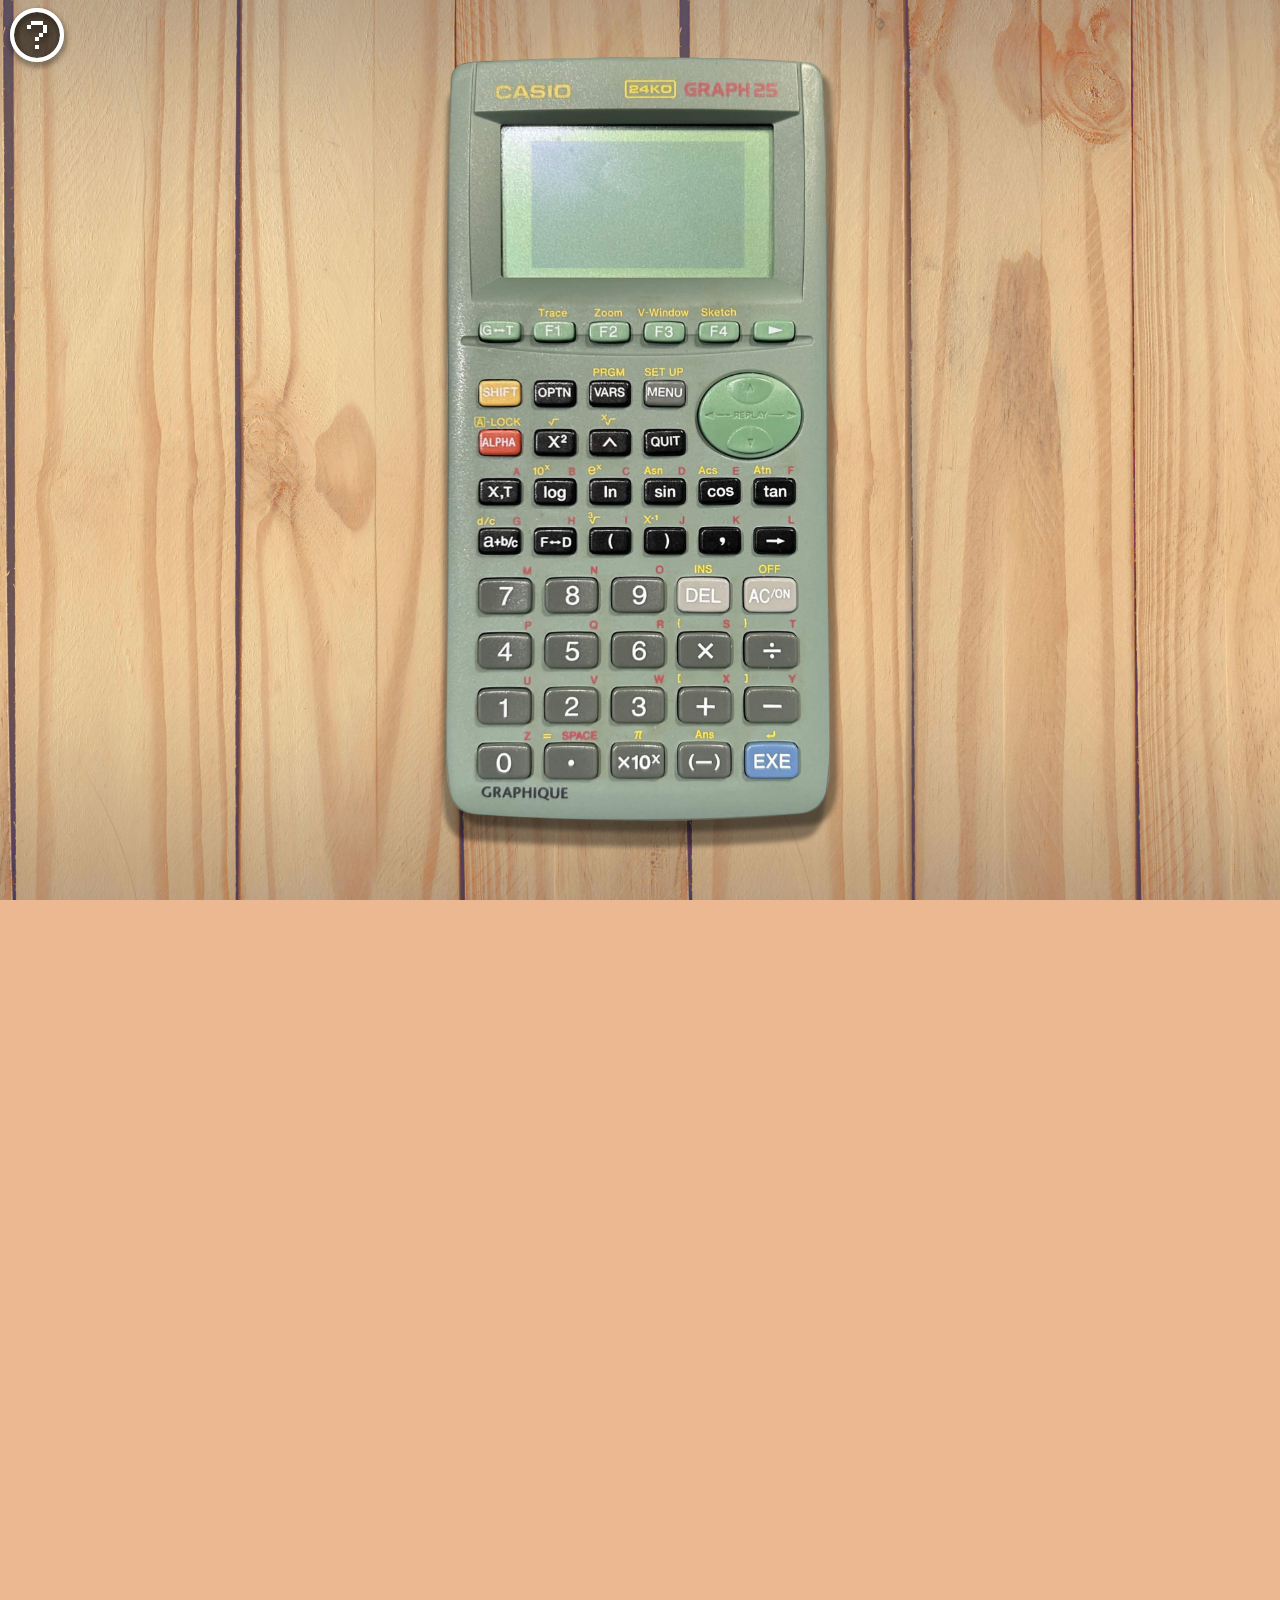
<file: javascript/index.html>
<!DOCTYPE html>
<html>
	<head id="head" >
		<meta charset="utf-8" />

		<meta name="viewport" content="width=device-width, initial-scale=1" />
		<meta name="viewport" content="width=device-width, minimum-scale=1" />
		<meta name="viewport" content="width=device-width, maximum-scale=1" />
		<meta name="apple-mobile-web-app-capable" content="yes" />
		<meta name=“viewport” content=”initial-scale=1, viewport-fit=cover”>
		
		<link type="text/css" rel="stylesheet" media="all" href="styles/index.css"></link>
		<link type="text/css" rel="stylesheet" media="all" href="styles/App.css"></link>
		<link type="text/css" rel="stylesheet" media="all" href="styles/Calculator.css"></link>
		<link type="text/css" rel="stylesheet" media="all" href="styles/Graphics.css"></link>
		<link type="text/css" rel="stylesheet" media="all" href="styles/TextScreen.css"></link>
		<link type="text/css" rel="stylesheet" media="all" href="styles/Keyboard.css"></link>
		<link type="text/css" rel="stylesheet" media="all" href="styles/Help.css"></link>

		<title>Xeno Threat</title>
	</head>

	<body id="main" >
		<div id="root" >

			<!-- Arrière plan avec la calculatrice -->
			<div id="calculator" >
				<svg viewBox="0 0 612 1202" >
					<image href="assets/calculator.png" x="0" y="0" width="612" height="1202" />
					<rect id="screen-background" x="148.009" y="143" width="316" height="188" />
				</svg>
				<div class="wall" ></div>
			</div>
			
			<!-- Graphismes affichés à l'écran -->
			<div id="graphics" >
				<svg viewBox="0 0 612 1202" >
					<image id="img-corridor" href="assets/graphics/corridor.png" x="148.009" y="143" width="316" height="188" style="opacity: 0.0;" />
					<image id="img-wall" href="assets/graphics/wall.png" x="148.009" y="143" width="316" height="188" style="opacity: 0.0;" />
					<image id="img-door" href="assets/graphics/door.png" x="148.009" y="143" width="316" height="188" style="opacity: 0.0;" />
					<image id="img-exit" href="assets/graphics/exit.png" x="148.009" y="143" width="316" height="188" style="opacity: 0.0;" />
					<image id="img-left-corridor" href="assets/graphics/left-corridor.png" x="148.009" y="143" width="316" height="188" style="opacity: 0.0;" />
					<image id="img-right-corridor" href="assets/graphics/right-corridor.png" x="148.009" y="143" width="316" height="188" style="opacity: 0.0;" />
					<image id="img-left-wall" href="assets/graphics/left-wall.png" x="148.009" y="143" width="316" height="188" style="opacity: 0.0;" />
					<image id="img-right-wall" href="assets/graphics/right-wall.png" x="148.009" y="143" width="316" height="188" style="opacity: 0.0;" />
					<image id="img-corridor-canvas" href="assets/graphics/corridor-canvas.png" x="148.009" y="143" width="316" height="188" style="opacity: 0.0;" />
					<image id="img-alien" href="assets/graphics/alien.png" x="148.009" y="143" width="316" height="188" style="opacity: 0.0;" />
					<image id="img-bullets" href="assets/graphics/bullets.png" x="148.009" y="143" width="316" height="188" style="opacity: 0.0;" />
					<image id="img-heal" href="assets/graphics/heal.png" x="148.009" y="143" width="316" height="188" style="opacity: 0.0;" />
					<image id="img-key" href="assets/graphics/key.png" x="148.009" y="143" width="316" height="188" style="opacity: 0.0;" />
					<image id="img-exe" href="assets/graphics/exe.png" x="148.009" y="143" width="316" height="188" style="opacity: 0.0;" />
					<image id="img-north" href="assets/graphics/north.png" x="152.009" y="299" width="60" height="32" style="opacity: 0.0;" />
					<image id="img-east" href="assets/graphics/east.png" x="152.009" y="299" width="60" height="32" style="opacity: 0.0;" />
					<image id="img-south" href="assets/graphics/south.png" x="152.009" y="299" width="60" height="32" style="opacity: 0.0;" />
					<image id="img-west" href="assets/graphics/west.png" x="152.009" y="299" width="60" height="32" style="opacity: 0.0;" />
					<image id="img-map" href="assets/graphics/map.png" x="148.009" y="143" width="316" height="188" style="opacity: 0.0;" />
					<image id="img-position" href="assets/graphics/position.png" x="0" y="0" width="20" height="20" style="opacity: 0.0;" />
					<image id="img-end" href="assets/graphics/end.png" x="148.009" y="143" width="316" height="188" style="opacity: 0.0;" />
					<image id="img-logo" href="assets/graphics/logo.png" x="148.009" y="143" width="316" height="188" style="opacity: 0.0;" />
				</svg>
				<div class="wall" ></div>
			</div>
			
			<!-- Écran texte -->
			<div id="text-screen" >
				<svg viewBox="0 0 612 1202" >
					<foreignObject x="148.009" y="143" width="316" height="188" >
						<div id="html" >
							<span id="text" ></span>
							<br />
							<span id="input" ></span>
						</div>
					</foreignObject>
				</svg>
				<div class="wall" ></div>
			</div>
			
			<!-- Clavier de la calculette -->
			<div id="keyboard" >
				<svg viewBox="0 0 612 1202" >
					<rect id="key-0" x="67.468" y="1035.1" width="80.611" height="55.44" />
					<rect id="key-1" x="67.628" y="952.792" width="80.611" height="55.44" />
					<rect id="key-2" x="166.804" y="951.792" width="80.611" height="55.44" />
					<rect id="key-3" x="266.005" y="951.792" width="80.611" height="55.44" />
					<rect id="key-4" x="67.904" y="870.933" width="80.611" height="55.44" />
					<rect id="key-5" x="167.017" y="870.933" width="80.611" height="55.44" />
					<rect id="key-6" x="266.237" y="870.933" width="80.611" height="55.44" />
					<rect id="key-7" x="69.447" y="789.776" width="80.611" height="55.44" />
					<rect id="key-8" x="167.823" y="788.776" width="80.611" height="55.44" />
					<rect id="key-9" x="265.852" y="788.776" width="80.611" height="55.44" />
					<rect id="key-quit" x="313.469" y="569.462" width="63.936" height="41.109" />
					<rect id="key-ac" x="461.675" y="788.776" width="80.611" height="55.44" />
					<rect id="key-exe" x="464.014" y="1033.57" width="80.611" height="55.44" />
					<rect id="key-menu" x="313.469" y="496.645" width="63.936" height="41.109" />
				</svg>
				<div class="wall" ></div>
			</div>
			
			<!-- Panneau d'aide des commandes du jeu -->
			<div id="help" style="display: none; " >
				<div id="help-content" >
					<table>
						<tbody>
							<tr><td class="action" >Turn on</td><td><span class="calculator-key light" >AC<sup>/on</sup></span></td><td><span class="computer-key" >Enter</span></td></tr>
							<tr><td class="action" >Enter</td><td><span class="calculator-key blue" >EXE</span></td><td><span class="computer-key" >Enter</span></td></tr>
							<tr><td class="action" >Quit game</td><td><span class="calculator-key black" >QUIT</span></td><td><span class="computer-key" >Escape</span></td></tr>
						
							<tr><th colspan="3" class="table-head" >Exploration</th></tr>
							<tr><td class="action" >Go foward</td><td><span class="calculator-key gray" >8</span></td><td><span class="computer-key" >8</span></td></tr>
							<tr><td class="action" >Turn left</td><td><span class="calculator-key gray" >7</span></td><td><span class="computer-key" >7</span></td></tr>
							<tr><td class="action" >Turn right</td><td><span class="calculator-key gray" >9</span></td><td><span class="computer-key" >9</span></td></tr>
							<tr><td class="action" >Map</td><td><span class="calculator-key gray" >5</span></td><td><span class="computer-key" >5</span></td></tr>
							<tr><td class="action" >Stat</td><td><span class="calculator-key gray" >2</span></td><td><span class="computer-key" >2</span></td></tr>
							<tr><td class="action" >Help</td><td><span class="calculator-key gray" >6</span></td><td><span class="computer-key" >6</span></td></tr>
							<tr><td class="action" >Load game</td><td><span class="calculator-key gray" >1</span></td><td><span class="computer-key" >1</span></td></tr>
							<tr><td class="action" >Save game</td><td><span class="calculator-key gray" >3</span></td><td><span class="computer-key" >3</span></td></tr>
							
							<tr><th colspan="3" class="table-head" >Fight</th></tr>
							<tr><td class="action" >Hand attack</td><td><span class="calculator-key gray" >1</span></td><td><span class="computer-key" >1</span></td></tr>
							<tr><td class="action" >Gun attack</td><td><span class="calculator-key gray" >2</span></td><td><span class="computer-key" >2</span></td></tr>
							<tr><td class="action" >Escape</td><td><span class="calculator-key gray" >3</span></td><td><span class="computer-key" >3</span></td></tr>
						</tbody>
					</table>
				</div>
				<div class="wall" ></div>
				<img id="img-close" src="assets/graphics/close.png" />
			</div>
			<img id="img-help" src="assets/graphics/help.png" />
		
		</div>
		
		<div style="position: absolute; left: 105%; opacity: 0.0; " >
			<img src="assets/chars/0.png" />
			<img src="assets/chars/1.png" />
			<img src="assets/chars/2.png" />
			<img src="assets/chars/3.png" />
			<img src="assets/chars/4.png" />
			<img src="assets/chars/5.png" />
			<img src="assets/chars/6.png" />
			<img src="assets/chars/7.png" />
			<img src="assets/chars/8.png" />
			<img src="assets/chars/9.png" />
			<img src="assets/chars/A.png" />
			<img src="assets/chars/B.png" />
			<img src="assets/chars/C.png" />
			<img src="assets/chars/D.png" />
			<img src="assets/chars/E.png" />
			<img src="assets/chars/F.png" />
			<img src="assets/chars/G.png" />
			<img src="assets/chars/H.png" />
			<img src="assets/chars/I.png" />
			<img src="assets/chars/J.png" />
			<img src="assets/chars/K.png" />
			<img src="assets/chars/L.png" />
			<img src="assets/chars/M.png" />
			<img src="assets/chars/N.png" />
			<img src="assets/chars/O.png" />
			<img src="assets/chars/P.png" />
			<img src="assets/chars/Q.png" />
			<img src="assets/chars/R.png" />
			<img src="assets/chars/S.png" />
			<img src="assets/chars/T.png" />
			<img src="assets/chars/U.png" />
			<img src="assets/chars/V.png" />
			<img src="assets/chars/W.png" />
			<img src="assets/chars/X.png" />
			<img src="assets/chars/Y.png" />
			<img src="assets/chars/Z.png" />
			<img src="assets/chars/acc-end.png" />
			<img src="assets/chars/acc-start.png" />
			<img src="assets/chars/arrow.png" />
			<img src="assets/chars/cro-end.png" />
			<img src="assets/chars/cro-start.png" />
			<img src="assets/chars/cursor.png" />
			<img src="assets/chars/dot.png" />
			<img src="assets/chars/question.png" />
			<img src="assets/chars/semi.png" />
			<img src="assets/chars/space.png" />
		</div>
		
		<script type="text/javascript" src="utils/utils.js" ></script>
		<script type="text/javascript" src="utils/soundManager.js" ></script>
		<script type="text/javascript" src="utils/gameData.js" ></script>
		<script type="text/javascript" src="utils/gameDataMapping.js" ></script>
		<script type="text/javascript" src="utils/gameInitStates.js" ></script>
		<script type="text/javascript" src="utils/gameFunctions.js" ></script>
		<script type="text/javascript" src="utils/gameEngine.js" ></script>
		<script type="text/javascript" src="index.js" ></script>
	</body>
</html>
</file>
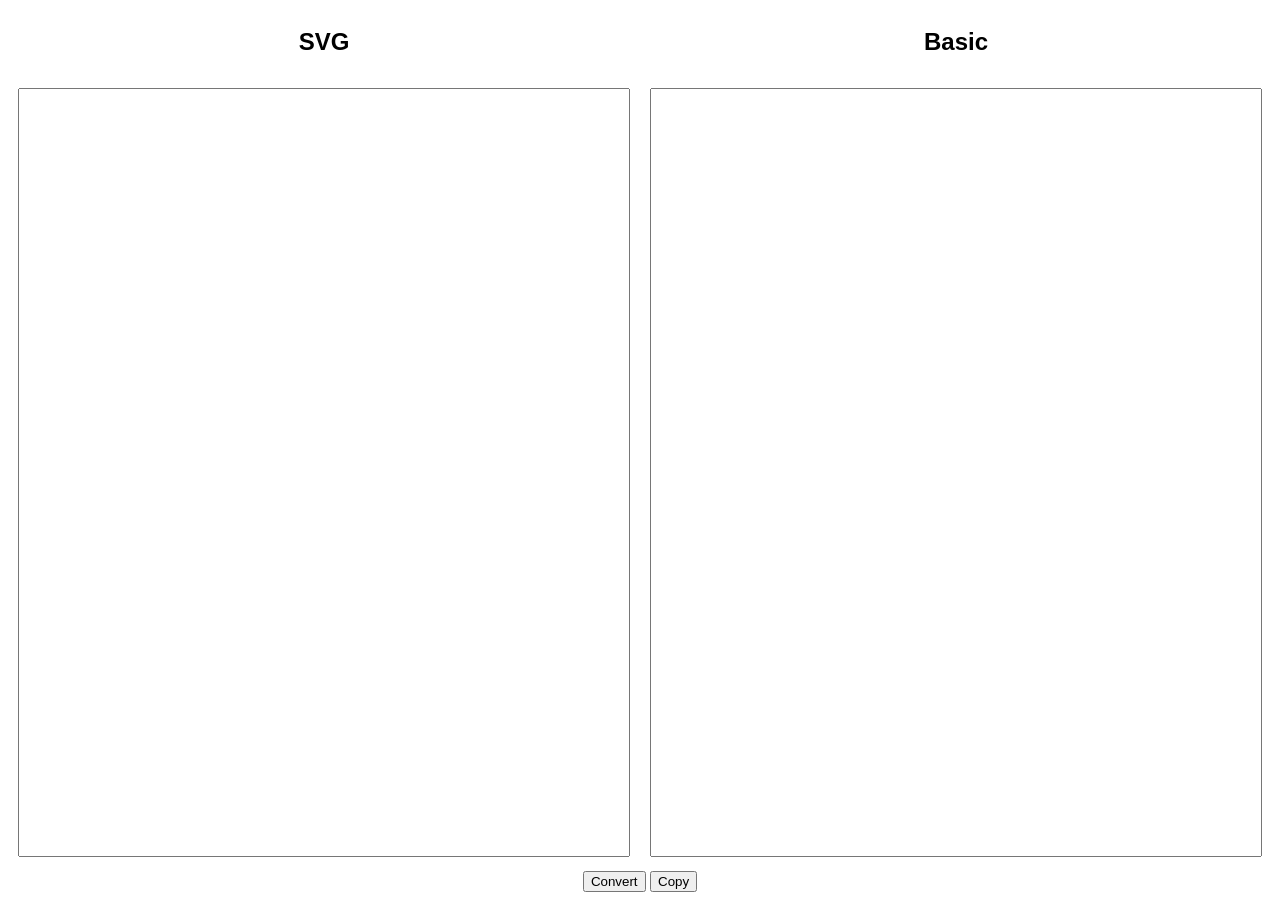
<file: utils/SVGtoBasic.html>
<!DOCTYPE html>
<html>
	<head id="head" >
		<meta charset="utf-8" />

		<meta name="viewport" content="width=device-width, initial-scale=1" />
		<meta name="viewport" content="width=device-width, minimum-scale=1" />
		<meta name="viewport" content="width=device-width, maximum-scale=1" />
		<meta name="apple-mobile-web-app-capable" content="yes" />
		<meta name=“viewport” content=”initial-scale=1, viewport-fit=cover”>

		<title>SVG to Basic</title>

		<style>

			body
			{
				position: absolute;
				left: 0px;
				right: 0px;
				top: 0px;
				bottom: 0px;
				overflow: hidden;
				font-family: Arial;
			}
			
			h2
			{
				text-align: center;
			}
			
			#SVG, #Basic
			{
				position: absolute;
				top: 0px;
				bottom: 25px;
				overflow: hidden;
			}
			
			#SVG
			{
				left: 0px;
				right: 50%;
			}
			
			#Basic
			{
				left: 50%;
				right: 0px;
			}
			
			#input, #output
			{
				position: absolute;
				left: 10px;
				right: 10px;
				top: 80px;
				bottom: 10px;
				resize: none;
			}
			
			#buttons
			{
				position: absolute;
				left: 0px;
				right: 0px;
				bottom: 0px;
				overflow: hidden;
				text-align: center;
			}

		</style>
		
	</head>

	<body id="main" >

		<div id="SVG" >
			<h2>SVG</h2>
			<textarea id="input" ></textarea>
		</div>
		
		<div id="Basic" >
			<h2>Basic</h2>
			<textarea id="output" ></textarea>
		</div>
		
		<div id="buttons" >
			<input id="convert" type="button" value="Convert" />
			<input id="copy" type="button" value="Copy" />
		</div>

		<script type="text/javascript" >

			//////////////////////
			// Formats d'écrans //
			//////////////////////
			
			const screen80x48 = 
			{
				height: 48,
				yFactor: 100
			};
			
			const screen128x64 = 
			{
				height: 64,
				yFactor: 1000
			};
			
			const screen396x224 = 
			{
				height: 224,
				yFactor: 1000
			};
			
			const screen = screen128x64;

			///////////////////////////////////////////
			// Conversion du SVG en code Basic CASIO //
			///////////////////////////////////////////

			document.getElementById('convert').onclick = function()
			{
				const svgData = document.getElementById('input').value;
				
				let doc = null;
				
				if (window.ActiveXObject)
				{
					doc = new ActiveXObject('Microsoft.XMLDOM');
					doc.async = 'false';
					doc.loadXML(svgData);
				} 
				else 
				{
					const parser = new DOMParser();
					doc = parser.parseFromString(svgData, 'text/xml');
				}
					
				let linesX = [];
				let linesY = [];
				let polylines = [];
				let verticesX = [];
				let verticesY = [];
				
				const pathNodes = doc.getElementsByTagName('path');
				const circleNodes = doc.getElementsByTagName('circle');
				
				for (let i = 0; i < pathNodes.length; i++)
				{
					const d = pathNodes[i].getAttribute('d').replaceAll(' ', '');
					
					if (/^M[0-9.]+,[0-9.]+L[0-9.]+,[0-9.]+$/.test(d))
					{
						const matches = d.match(/^M([0-9.]+),([0-9.]+)L([0-9.]+),([0-9.]+)$/);
						
						const x1 = Math.floor(matches[1]);
						const y1 = screen.height - Math.floor(matches[2]);
						//const y1 = Math.floor(matches[2]);
						const x2 = Math.floor(matches[3]);
						const y2 = screen.height - Math.floor(matches[4]);
						co//nst y2 = Math.floor(matches[4]);
						
						let xx = screen.yFactor*x1 + x2;
						let yy = screen.yFactor*y1 + y2;
						
						if (x1 === x2)
							xx = x1;
						
						if (y1 === y2)
							yy = y1;
						
						linesX.push(xx);
						linesY.push(yy);
					}
					else
					{
						let polylineX = [];
						let polylineY = [];
						
						const vertices = d.split('L');
						
						for (j = 0; j < vertices.length; j++)
						{
							const coord = vertices[j].replace(/[A-Z]/ig, '').split(',');
							const x = Math.floor(coord[0]);
							const y = screen.height - Math.floor(coord[1]);
							//const y = Math.floor(coord[1]);
							polylineX.push(x);
							polylineY.push(y);
						}
						
						const polyline = { x: polylineX, y: polylineY };
						polylines.push(polyline);
					}
				}
				
				for (let i = 0; i < circleNodes.length; i++)
				{
					const circle = circleNodes[i];
					const x = Math.floor(circle.getAttribute('cx'));
					const y = screen.height - Math.floor(circle.getAttribute('cy'));
					//const y = Math.floor(circle.getAttribute('cy'));
					verticesX.push(x);
					verticesY.push(y);
				}
				
				let polylinesCode = '';
				let linesXCode = '{';
				let linesYCode = '{';
				let verticesXCode = '{';
				let verticesYCode = '{';
				
				for (let i = 0; i < polylines.length; i++)
				{
					let xCode = '{';
					let yCode = '{';
					
					for (let j = 0; j < polylines[i]['x'].length; j++)
					{
						xCode = xCode + polylines[i]['x'][j] + ',';
						yCode = yCode + polylines[i]['y'][j] + ',';
					}
					
					xCode = xCode.replace(/,$/, '') + '->List 1';
					yCode = yCode.replace(/,$/, '') + '->List 2';
					
					polylinesCode = polylinesCode + xCode + '\n' + yCode + '\nProg "POLY"\n';
				}
				
				for (let i = 0; i < linesX.length; i++)
				{
					linesXCode = linesXCode + linesX[i] + ',';
					linesYCode = linesYCode + linesY[i] + ',';
				}
				
				linesXCode = linesXCode.replace(/,$/, '') + '->List 1';
				linesYCode = linesYCode.replace(/,$/, '') + '->List 2';
				
				for (let i = 0; i < verticesX.length; i++)
				{
					verticesXCode = verticesXCode + verticesX[i] + ',';
					verticesYCode = verticesYCode + verticesY[i] + ',';
				}
				
				verticesXCode = verticesXCode.replace(/,$/, '') + '->List 1';
				verticesYCode = verticesYCode.replace(/,$/, '') + '->List 2';
				
				let code = '';
				
				if (polylines.length > 0)
					code = code + polylinesCode;
				
				if (linesX.length > 0 && linesY.length > 0)
					code = code + '\n' + linesXCode + '\n' + linesYCode + '\nProg "LINE"';
				
				if (verticesX.length > 0 && verticesY.length > 0)
					code = code + '\n' + verticesXCode + '\n' + verticesYCode + '\nDrawStat';
				
				document.getElementById('output').value = code;
			};
			
			////////////////////////////////////////////////////
			// Copier le code de sortie dans le presse papier //
			////////////////////////////////////////////////////
			
			document.getElementById('copy').onclick = function()
			{
				const code = document.getElementById('output').value;
				
				if (!navigator.clipboard)
				{
					var textArea = document.createElement("textarea");
					textArea.value = code;

					textArea.style.top = "-1000000000px";
					textArea.style.left = "-1000000000px";
					textArea.style.width = "100px";
					textArea.style.height = "100px";
					textArea.style.position = "absolute";

					document.body.appendChild(textArea);
					textArea.focus();
					textArea.select();

					try
					{
						var successful = document.execCommand("copy");

						if (successful)
							alert("Code copied! ");
						else
							alert("Copy failed");
					}
					catch ($error) 
					{
						alert("Code copied! ");
					} 

					document.body.removeChild(textArea);
				}
				else
				{
					navigator.clipboard.writeText(code).then(function()
					{
						alert("Code copied! ");
					}, 
					function($error) 
					{
						alert("Copy failed");
					});
				}
			};
			
			/////////////////////////////////////////////////////
			// Chargement d'un fichier SVG par glisser déposer //
			/////////////////////////////////////////////////////
			
			const accept = [];
			let dropped = [];
			let accepted = [];
			let ready = [];

			var onReady = function($callback)
			{
				if (ready.length >= accepted.length)
					$callback(ready);
			};

			var loadFile = function($event, $callback)
			{
				if ($event.preventDefault)
					$event.preventDefault();
				// Cas Internet Explorer
				else
					$event.returnValue = false;

				dropped = [];
				accepted = [];
				ready = [];

				const effectAllowed = $event.dataTransfer.effectAllowed;

				if (effectAllowed === "all")
				{
					dropped = $event.dataTransfer.files;

					for (let i = 0; i < dropped.length; i++)
					{
						if (accept.length <= 0 || accept.indexOf(dropped[i].type) >= 0)
							accepted.push(dropped[i]);
					}

					for (let i = 0; i < accepted.length; i++)
					{
						const file = accepted[i];

						const reader = new FileReader();
						reader.name = file.name;
						reader.type = file.type;
						reader.path = file.path;

						reader.onload = function ($event)
						{
							const fileData = $event.target.result;
							const fileName = this.name;
							const fileType = this.type;
							const filePath = this.path;

							ready.push({ name: fileName, path: filePath, type: fileType, data: fileData });
							onReady($callback);
						};

						reader.readAsDataURL(file);
					}
				}
			};
			
			document.getElementById('main').ondrop = function($event)
			{
				dropped = [];
				accepted = [];
				ready = [];
				
				loadFile($event, function($files)
				{
					if ($files && $files.length > 0)
					{
						const data64 = $files[0].data.replace("data:image/svg+xml;base64,", '');
						const data = atob(data64);
						document.getElementById('input').value = data;
					}
				});
			};


		</script>
		
	</body>
</html>
</file>
<file: javascript/styles/index.css>
html, body
{
  height: 100%;
  margin: 0px;
}

body
{
  font-family: Arial;
  margin: 0px;
  padding: 0px;
  overflow: hidden;
  background-color: #ecb892;
  background-image: url(../assets/background.jpg);
  background-size: cover;
  background-position: center;
  background-repeat: repeat;
  background-attachment: fixed;
}

#root
{
  position: absolute;
  left: 0px;
  right: 0px;
  top: 0px;
  bottom: 0px;
  text-align: center;
  white-space: nowrap;
}

#root *
{
  display: inline-block;
  vertical-align: middle;
}
</file>
<file: javascript/styles/App.css>
body
{
	font-family: Arial;
	position: absolute;
	left: 0px;
	right: 0px;
	top: 0px;
	bottom: 0px;
	overflow: hidden;
}

#img-help
{
	position: absolute;
	left: 5px;
	top: 5px;
	cursor: pointer;
}
</file>
<file: javascript/styles/Calculator.css>
#calculator
{
	position: absolute;
	left: 0px;
	right: 0px;
	top: 0px;
	bottom: 0px;
	text-align: center;
	white-space: nowrap;
}

#calculator svg
{
	width: 612px;
	height: 1202px;
	max-width: 90%;
	max-height: 90%;
}

#calculator #screen-background
{
	fill: rgb(53, 67, 155);
	fill-opacity: 0.15;
}

#calculator .wall
{
	width: 0px;
	height: 100%;
}
</file>
<file: javascript/styles/Graphics.css>
#graphics
{
	position: absolute;
	left: 0px;
	right: 0px;
	top: 0px;
	bottom: 0px;
	text-align: center;
	white-space: nowrap;
}

#graphics svg
{
	width: 612px;
	height: 1202px;
	max-width: 90%;
	max-height: 90%;
}

#graphics .wall
{
	width: 0px;
	height: 100%;
}
</file>
<file: javascript/styles/TextScreen.css>
#text-screen
{
	position: absolute;
	left: 0px;
	right: 0px;
	top: 0px;
	bottom: 0px;
	text-align: center;
	white-space: nowrap;
}

#text-screen svg
{
	width: 612px;
	height: 1202px;
	max-width: 90%;
	max-height: 90%;
}

#text-screen svg foreignObject
{
	text-align: left;
}

#text-screen .wall
{
	width: 0px;
	height: 100%;
}
</file>
<file: javascript/styles/Keyboard.css>
#keyboard
{
	position: absolute;
	left: 0px;
	right: 0px;
	top: 0px;
	bottom: 0px;
	text-align: center;
	white-space: nowrap;
}

#keyboard svg
{
	width: 612px;
	height: 1202px;
	max-width: 90%;
	max-height: 90%;
}

#keyboard rect
{
	fill-opacity: 0.0;
	cursor: pointer;
}

#keyboard rect:hover
{
	fill-opacity: 0.25;
	cursor: pointer;
}

#keyboard rect:active
{
	fill: rgb(255, 0, 0);
	fill-opacity: 0.25;
}

#keyboard .wall
{
	width: 0px;
	height: 100%;
}
</file>
<file: javascript/styles/Help.css>
#help
{
	position: absolute;
	left: 0px;
	right: 0px;
	top: 0px;
	bottom: 0px;
	text-align: center;
	-webkit-backdrop-filter: blur(5px);
	backdrop-filter: blur(5px);
}

#help #help-content, #help .wall
{
	display: inline-block;
	vertical-align: middle;
}

#help .wall
{
	height: 100%;
}

#help #help-content
{
	color: rgb(255, 255, 255);
	background-color: rgba(0, 0, 0, 0.75);
	padding: 20px;
	border-radius: 20px;
	-webkit-text-shadow: 2px 2px 2px rgb(0, 0, 0);
	text-shadow: 2px 2px 2px rgb(0, 0, 0);
	border: solid 4px rgb(255, 255, 255);
	box-shadow: 0px 5px 7px rgba(0, 0, 0, 0.5);
	max-height: calc(95% - 40px);
	overflow: auto;
}

#help #help-content table
{
	border-collapse: collapse;
}

#help #help-content tbody
{
	display: table-row-group;
}

#help #help-content tr
{
	display: table-row;
	border-bottom: dotted 1px rgb(150, 150, 150);
}

#help #help-content th, #help #help-content td
{
	display: table-cell;
	padding: 5px;
	/* border-bottom: dotted 1px rgb(150, 150, 150); */
}

#help #help-content td
{
	padding-left: 10px;
	padding-right: 10px;
}

#help #help-content .action
{
	text-align: left;
	padding-left: 10px;
	padding-right: 25px;
}

#help #help-content th
{
	padding-top: 0px;
}

#help #help-content .table-head
{
	padding-top: 20px;
}

#help #help-content .calculator-key,
#help #help-content .computer-key
{
	display: inline-block;
	padding-top: 3px;
	padding-bottom: 3px;
	width: 47px;
	text-align: center;
	border-radius: 5px;
	font-size: 0.85em;
}

#help #help-content .computer-key
{
	background-color: rgb(240, 230, 220);
	border-bottom: solid 4px rgb(180, 170, 150);
	color: rgb(0, 0, 0);
	-webkit-text-shadow: 0px 0px 0px rgba(0, 0, 0, 0);
	text-shadow: 0px 0px 0px rgba(0, 0, 0, 0);
}

#help #help-content .calculator-key
{
	background-color: rgb(110, 110, 110);
	border-bottom: solid 4px rgb(65, 65, 65);
}

#help #help-content .light
{
	background-color: rgb(195, 195, 195);
	border-bottom: solid 4px rgb(128, 128, 128);
}

#help #help-content .black
{
	background-color: rgb(80, 80, 80);
	border-bottom: solid 4px rgb(0, 0, 0);
}

#help #help-content .blue
{
	background-color: rgb(117, 152, 197);
	border-bottom: solid 4px rgb(50, 90, 110);
}

#img-close
{
	position: absolute;
	right: 3px;
	top: 5px;
	cursor: pointer;
}
</file>
